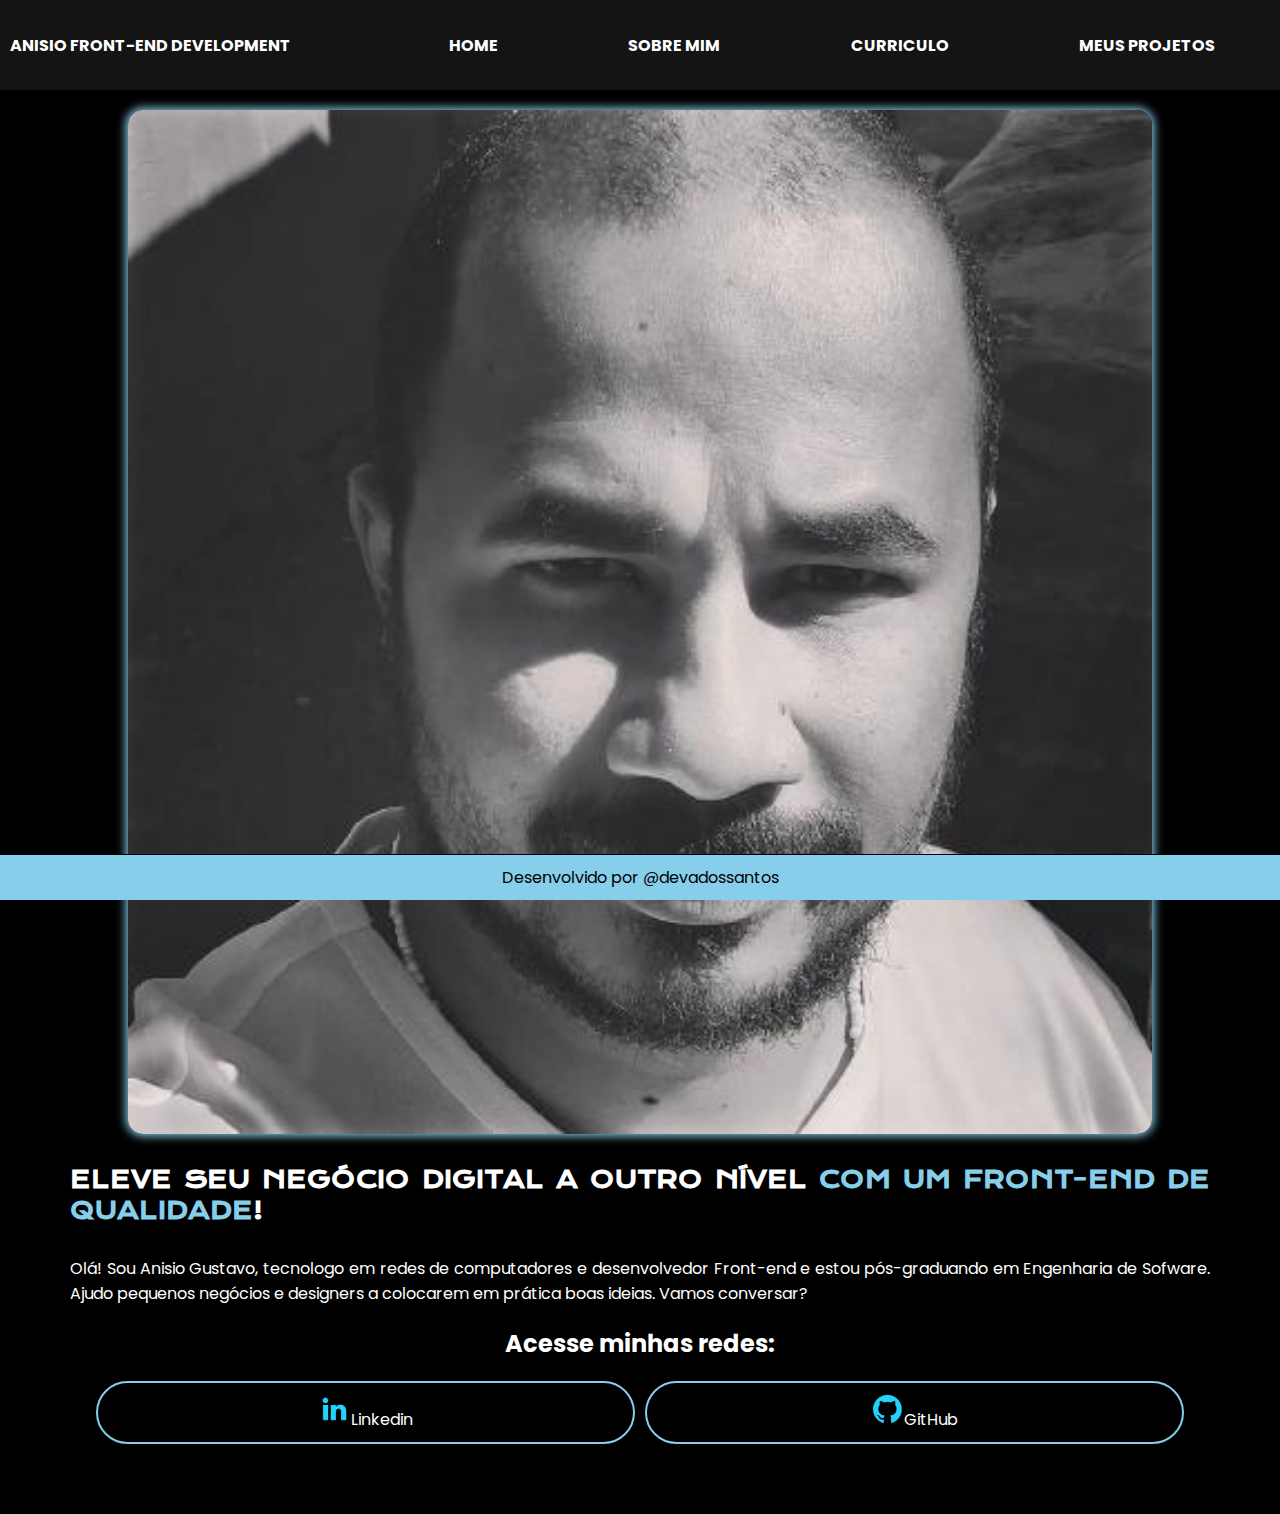
<file: index.html>
<!DOCTYPE html>
<html lang="pt-br">
<head>
    <meta charset="UTF-8">
    <meta name="viewport" content="width=device-width, initial-scale=1.0">
    <link rel="preconnect" href="https://fonts.googleapis.com">
    <link rel="preconnect" href="https://fonts.gstatic.com" crossorigin>
    <link href="https://fonts.googleapis.com/css2?family=Poppins&display=swap" rel="stylesheet">
    <link rel="stylesheet" href="/Assets/styles/style.css">
    <title>@DEVADOSSANTOS FRONT-END DEVELOPMENT</title>
</head>
<body>
     <header class="cabecalho">
        <div class="container">
            <input type="checkbox" id="menu" class="container_botao">
            <label for="menu">
                <span class="cabecalho__menu-hamburguer container_imagem"> </span>
            </label>
            <ul class="lista_menu">
                <li class="lista_menu_item"><a href="/index.html">Home</a></li>
                <li class="lista_menu_item"><a href="/about.html">Sobre mim</a></li>
                <li class="lista_menu_item"><a href="#">Curriculo</a></li>
                <li class="lista_menu_item"><a href="#">Meus projetos</a></li>
            </ul>
        </div>
        <h1>Anisio front-end development</h1>
     </header>

     <section class="apresentacao">
        <img src="./Assets/img/foto.jpeg" alt="foto de anisio">
        <h1 class="a_titulo">Eleve seu negócio digital a outro nível <strong class="color">com um Front-end de qualidade</strong>!</h1>

        <p class="a_texto">Olá! Sou Anisio Gustavo, tecnologo em redes de computadores  e desenvolvedor Front-end e estou pós-graduando em Engenharia de Sofware. Ajudo pequenos negócios e designers a colocarem em prática boas ideias. Vamos conversar?</p>
     </section>

     <section class="redes">
        <h2 class="redes_titulo">Acesse minhas redes:</h2>
    <div>
        <a href="https://www.linkedin.com/in/anisio-gustavo/" target="_blank" class="a_btn"> <img src="/Assets/img/linkedin.png" alt="github">Linkedin</a>
        <a href="https://github.com/devadossantos" target="_blank" class="a_btn"><img src="/Assets/img/github.png" alt="github">GitHub</a>
    </div>
</section>
   <footer class="rodape">
       <p>Desenvolvido por @devadossantos</p>
   </footer>
</body>
</html>
</file>
<file: Assets/styles/style.css>
@import url("https://fonts.googleapis.com/css2?family=Krona+One&family=Montserrat:wght@400;600&display=swap");

* {
  margin: 0%;
  padding: 0%;
}

body {
  background-color: black;
}

.cabecalho {
  background-color: rgb(20, 20, 20);
  display: flex;
  justify-content: space-between;
  align-items: center;
  position: relative;
}
.cabecalho .container .container_botao {
  display: none;
}
.cabecalho .container .container_botao:checked ~ .lista_menu {
  display: block;
  background-color: rgb(20, 20, 20);
  border-end-end-radius: 10px;
  opacity: 90%;
}
.cabecalho .container label .cabecalho__menu-hamburguer {
  width: 24px;
  height: 24px;
  background-image: url(../img/Menu.svg);
  background-repeat: no-repeat;
  background-position: center;
  display: inline-block;
}
.cabecalho .container label .container_imagem {
  padding: 1em;
}
.cabecalho .container .lista_menu {
  display: none;
  list-style: none;
  position: absolute;
  top: 100%;
  width: 40vw;
}
.cabecalho .container .lista_menu .lista_menu_item {
  padding: 0.5em;
  text-transform: uppercase;
}
.cabecalho .container .lista_menu .lista_menu_item a {
  text-decoration: none;
  font-family: "Poppins", sans-serif;
  color: white;
}

h1 {
  color: white;
  font-size: 1em;
  text-transform: uppercase;
  padding: 10px;
  font-family: "Poppins", sans-serif;
}

@media screen and (min-width: 720px) {
  .cabecalho .container .lista_menu {
    display: flex;
    position: static;
    width: 60vw;
    font-size: 1rem;
    justify-content: space-around;
    align-items: center;
    height: 10vh;
    font-weight: bold;
  }
  .cabecalho .container label .container_imagem {
    display: none;
  }
}
@media screen and (min-width: 1200px) {

  .cabecalho {
    flex-direction: row-reverse;
  }
  .cabecalho .container .lista_menu {
    width: 70vw;
  }
}
.apresentacao {
  display: flex;
  flex-direction: column;
}
.apresentacao img {
  border-radius: 15px;
  margin: auto;
  margin-top: 20px;
  margin-bottom: 20px;
  width: 80vw;
  box-shadow: 0px 0px 10px 2px #87CEEB;
}
.apresentacao .a_titulo {
  padding-left: 20px;
  padding-right: 20px;
  font-family: "Krona One";
  text-align: justify;
  font-size: 1rem;
}
.apresentacao .a_titulo .color {
  color: #87CEEB;
}
.apresentacao .a_texto {
  padding: 20px;
  color: white;
  text-align: justify;
  font-family: "Poppins", sans-serif;
}

.redes {
  display: flex;
  flex-direction: column;
  font-family: "Poppins", sans-serif;
  color: white;
}
.redes .redes_titulo {
  text-align: center;
}
.redes div {
  display: flex;
  flex-direction: column;
  gap: 10px;
}
.redes div .a_btn {
  border: 2px solid #87CEEB;
  border-radius: 50px;
  text-align: center;
  width: 70%;
  margin: auto;
  text-decoration: none;
  font-family: "Poppins", sans-serif;
  color: white;
}
.redes .rodape {
  display: none;
}

@media screen and (min-width: 720px) {

  .apresentacao .a_titulo {
    padding-left: 70px;
    padding-right: 70px;
    font-size: 1.5rem;
  }
  .apresentacao .a_texto {
    padding-left: 70px;
    padding-right: 70px;
  }
  .redes {
    margin-bottom: 50px;
  }
  .redes div {
    flex-direction: row;
    width: 85vw;
    margin: auto;
    margin-top: 20px;
    margin-bottom: 20px;
  }
  .redes .a_btn {
    padding: 10px;
  }
  .rodape {
    border-top: 1px solid rgb(0, 0, 0);
    margin-top: 50px;
    background-color: #87CEEB;
    position: fixed;
    bottom: 0;
    width: 100vw;
  }
  .rodape p {
    color: black;
    padding: 10px;
    text-align: center;
    font-family: font;
    font-family: "Poppins", sans-serif;
  }
}
@media screen and (min-width: 1500px) {
  
  .apresentacao {
    display: grid;
    justify-content: center;
    grid-template-columns: 40% 40%;
    grid-template-rows: auto auto;
    margin-top: 100px;
  }
  .apresentacao img {
    width: 30vw;
    grid-column: 1/2;
    grid-row: 1/3;
  }
  .apresentacao .a_titulo {
    grid-column: 2/3;
    grid-row: 1/2;
    font-size: 2em;
  }
  .apresentacao .a_texto {
    font-size: 1.5em;
    grid-column: 2/3;
    grid-row: 2/3;
  }
  .redes .redes_titulo {
    margin-top: 50px;
    margin-bottom: 50px;
    font-size: 3em;
  }
  .redes div .a_btn {
    font-size: 3em;
  }
  .redes div .a_btn img {
    width: 0.8em;
  }
}
@media screen and (min-width: 1920px) {
  .apresentacao .a_titulo {
    font-size: 3em;
  }
  .apresentacao .a_texto {
    font-size: 3em;
  }
}/*# sourceMappingURL=style.css.map */
</file>
